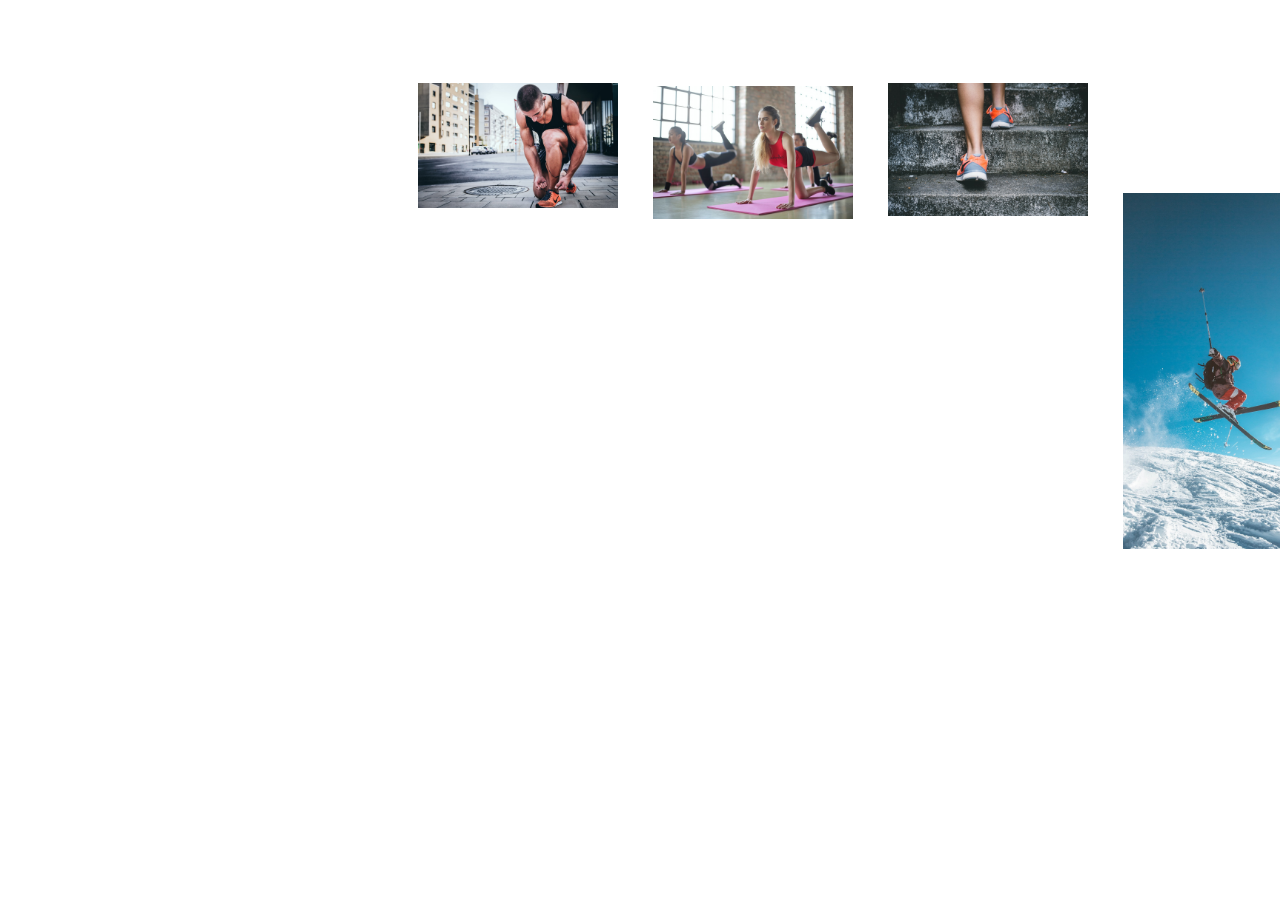
<file: ex01/src/index.html>
<!DOCTYPE html>
<head>
    <link rel="stylesheet" href="../styles/index.css">
</head>
<body>
    <div class="columns">
        <div class="column-1"
            class="slika-1"
            class=".slika-1:hover .overlay">
            <img src="../images/img1.jpg" alt="img1">
        </div>
        <div class="column-2">
            <a href="../src/image02.html"></a>
            <img src="../images/img2.jpg"alt="img2">
        </div>
        <div class="column-3">
            <a href="../src/image03.html"></a>
            <img src="../images/img3.jpg" alt="img3">
        </div>
        <div class="column-4">
            <a href="../src/image04.html"></a>
            <img src="../images/img4.jpg" alt="img4">
        </div>
        <div class="column-1">
            <a href="../src/image05.html"></a>
            <img src="../images/img5.jpg" alt="img5">
        </div>
        <div class="column-2">
            <a href="../src/image06.html"></a>
            <img src="../images/img6.jpg" alt="img6">
        </div>
        <div class="column-3">
            <a href="../src/image07.html"></a>
            <img src="../images/img7.jpg" alt="img7">
        </div>
        <div class="column-4">
            <a href="../src/image08.html"></a>
            <img src="../images/img8.jpg" alt="img8">
        </div>
        <div class="column-1">
            <a href="../src/image09.html"></a>
            <img src="../images/img9.jpg" alt="img9">
        </div>
        <div class="column-2">
            <a href="../src/image10.html"></a>
            <img src="../images/img10.jpg" alt="img10">
        </div>
    </div>
</body>
</html>
</file>
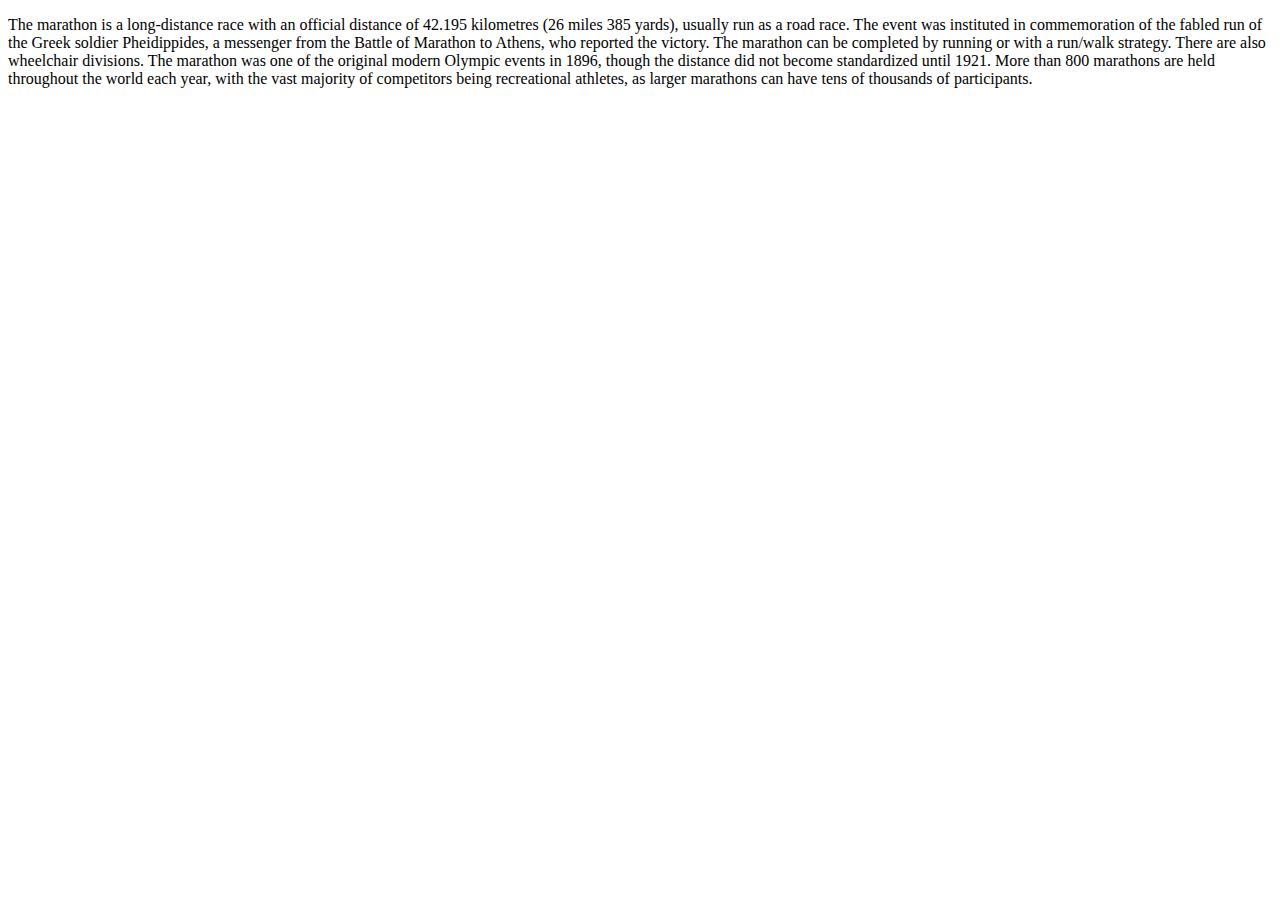
<file: ex01/src/image01.html>
<!DOCTYPE html>
<head>
    <title>Marathon</title>
</head>
<body>
    <p>The marathon is a long-distance race with an official distance of 42.195 kilometres (26 miles 385 yards), usually run as a road race. The event was instituted in commemoration of the fabled run of the Greek soldier Pheidippides, a messenger from the Battle of Marathon to Athens, who reported the victory. The marathon can be completed by running or with a run/walk strategy. There are also wheelchair divisions.

        The marathon was one of the original modern Olympic events in 1896, though the distance did not become standardized until 1921. More than 800 marathons are held throughout the world each year, with the vast majority of competitors being recreational athletes, as larger marathons can have tens of thousands of participants.</p>
</body>
</html>
</file>
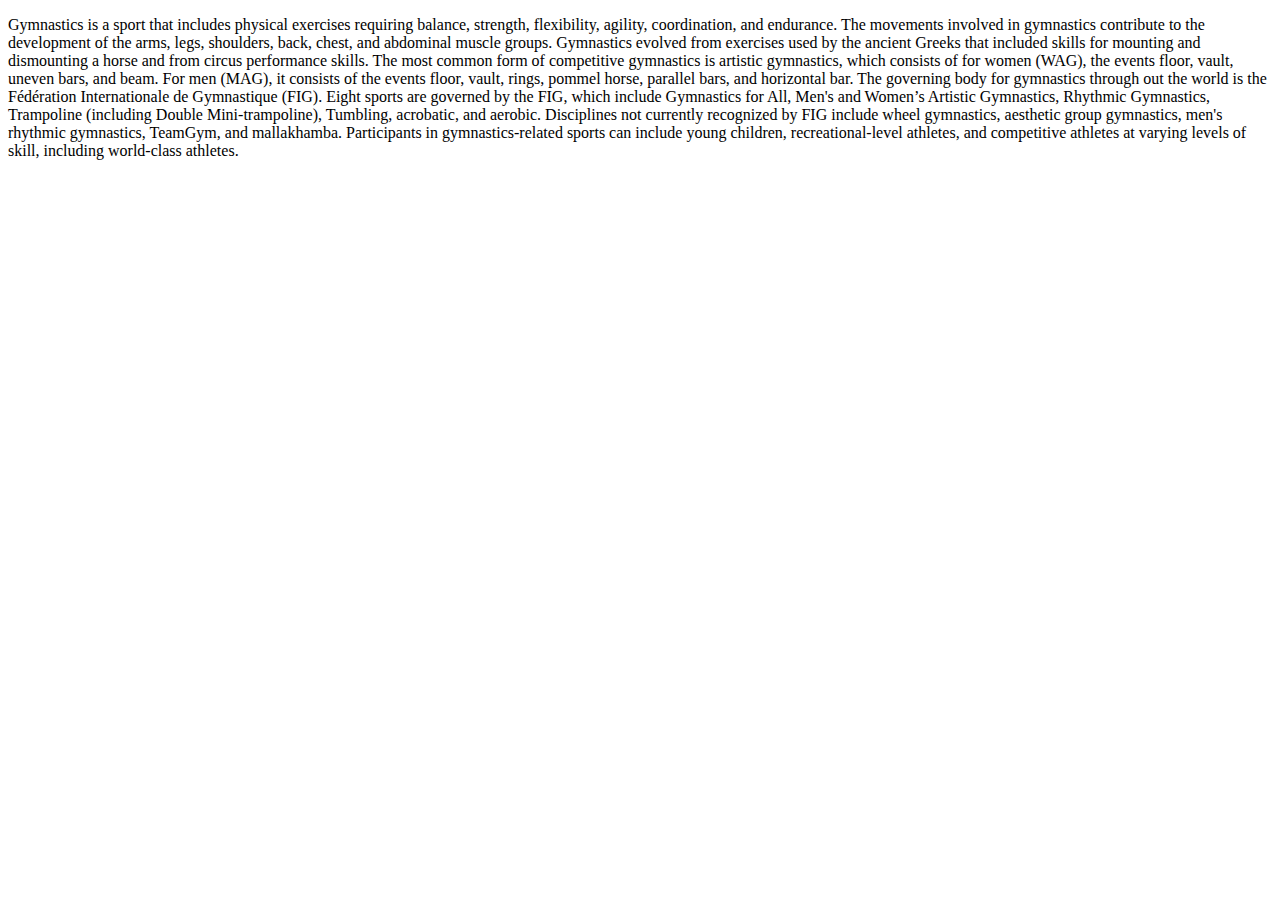
<file: ex01/src/image02.html>
<!DOCTYPE html>
<head>
    <title>Gymnastics</title>
</head>
<body>
    <p>Gymnastics is a sport that includes physical exercises requiring balance, strength, flexibility, agility, coordination, and endurance. The movements involved in gymnastics contribute to the development of the arms, legs, shoulders, back, chest, and abdominal muscle groups. Gymnastics evolved from exercises used by the ancient Greeks that included skills for mounting and dismounting a horse and from circus performance skills.

        The most common form of competitive gymnastics is artistic gymnastics, which consists of for women (WAG), the events floor, vault, uneven bars, and beam. For men (MAG), it consists of the events floor, vault, rings, pommel horse, parallel bars, and horizontal bar. The governing body for gymnastics through out the world is the Fédération Internationale de Gymnastique (FIG). Eight sports are governed by the FIG, which include Gymnastics for All, Men's and Women’s Artistic Gymnastics, Rhythmic Gymnastics, Trampoline (including Double Mini-trampoline), Tumbling, acrobatic, and aerobic. Disciplines not currently recognized by FIG include wheel gymnastics, aesthetic group gymnastics, men's rhythmic gymnastics, TeamGym, and mallakhamba.
        
        Participants in gymnastics-related sports can include young children, recreational-level athletes, and competitive athletes at varying levels of skill, including world-class athletes.</p>
</body>
</html>
</file>
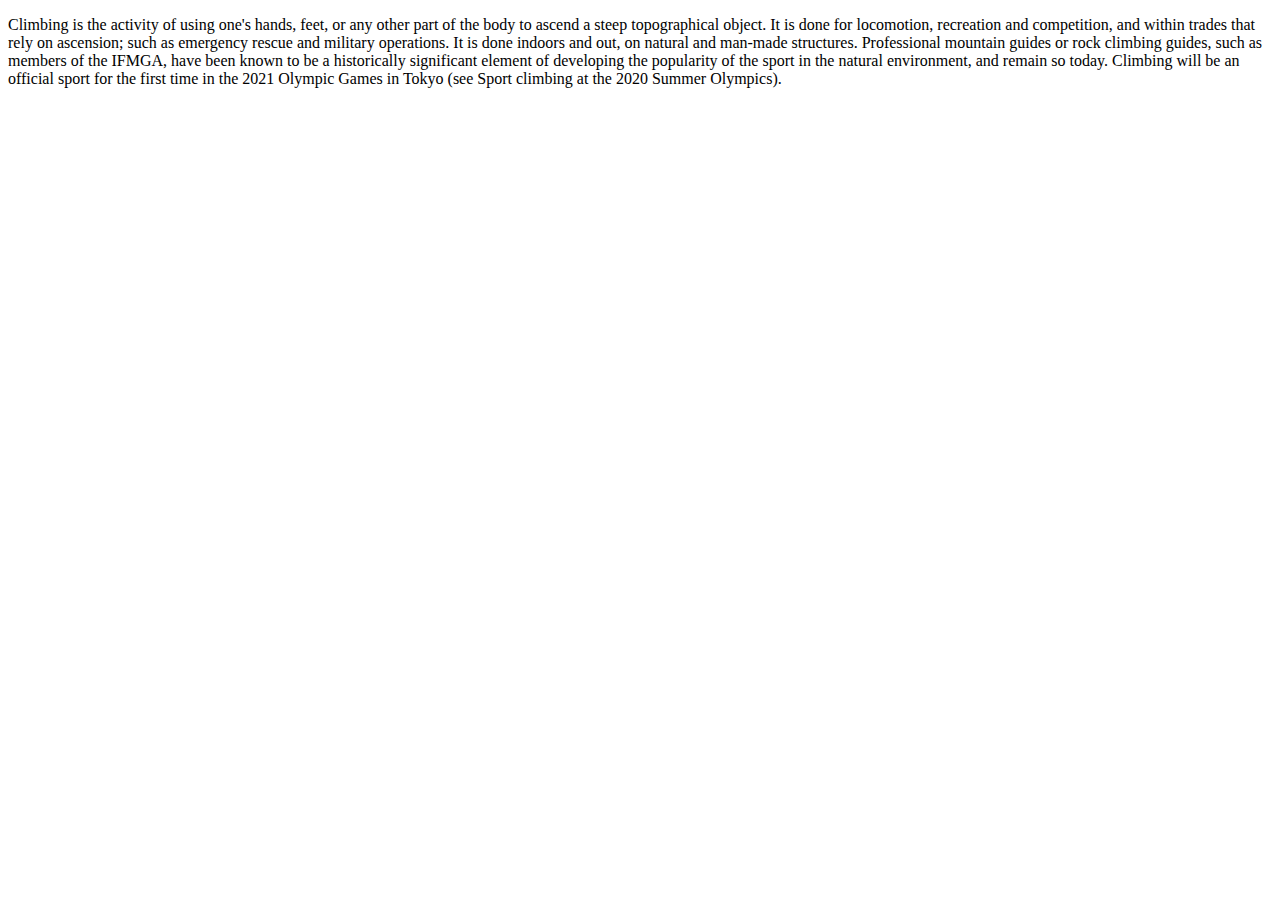
<file: ex01/src/image03.html>
<!DOCTYPE html>
<head>
    <title>Climbing</title>
</head>
<body>
    <p>Climbing is the activity of using one's hands, feet, or any other part of the body to ascend a steep topographical object. It is done for locomotion, recreation and competition, and within trades that rely on ascension; such as emergency rescue and military operations. It is done indoors and out, on natural and man-made structures.

        Professional mountain guides or rock climbing guides, such as members of the IFMGA, have been known to be a historically significant element of developing the popularity of the sport in the natural environment, and remain so today.
        
        Climbing will be an official sport for the first time in the 2021 Olympic Games in Tokyo (see Sport climbing at the 2020 Summer Olympics).</p>
</body>
</html>
</file>
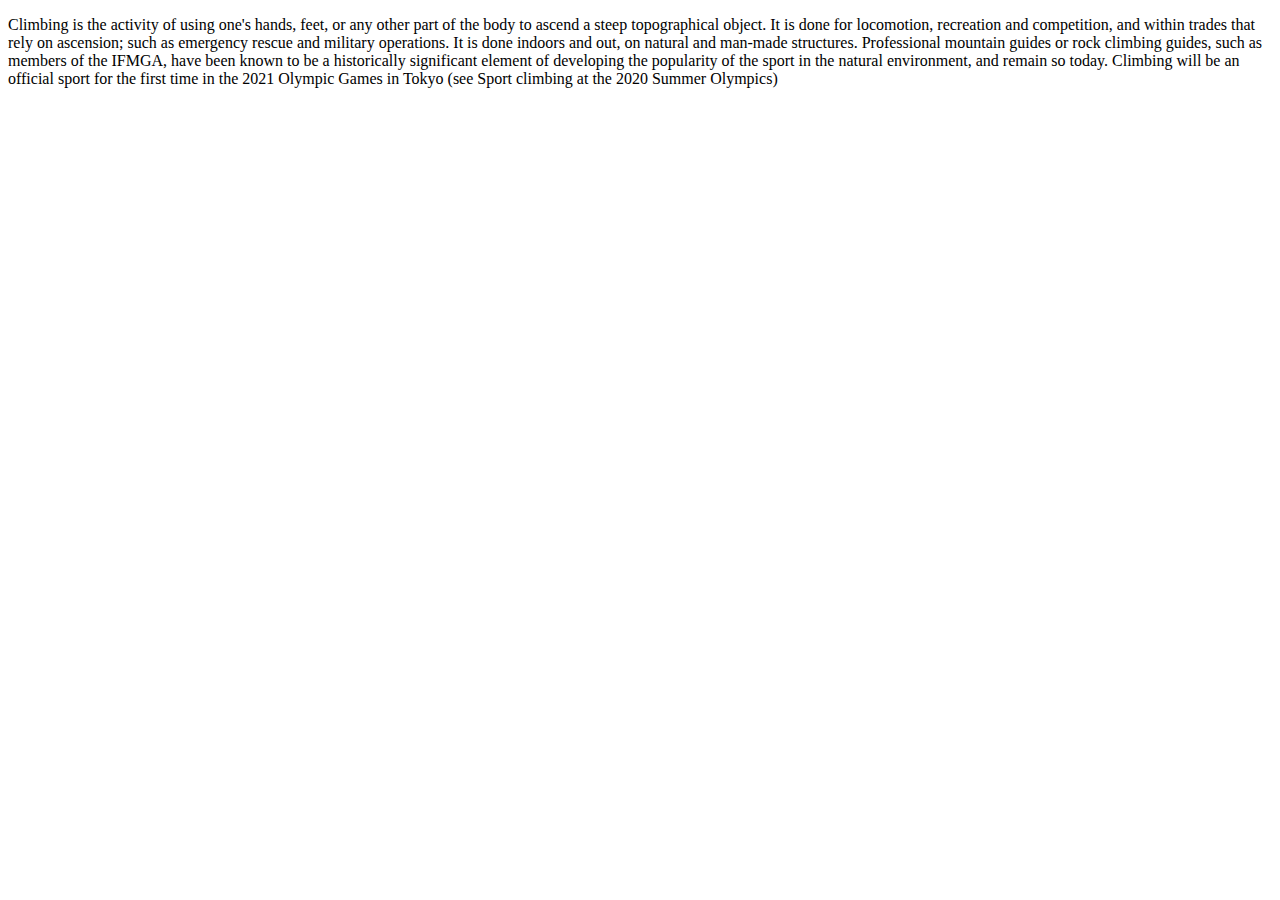
<file: ex01/src/image04.html>
<!DOCTYPE html>
<head>
    <title>Skiing</title>
</head>
<body>
    <p>Climbing is the activity of using one's hands, feet, or any other part of the body to ascend a steep topographical object. It is done for locomotion, recreation and competition, and within trades that rely on ascension; such as emergency rescue and military operations. It is done indoors and out, on natural and man-made structures.

        Professional mountain guides or rock climbing guides, such as members of the IFMGA, have been known to be a historically significant element of developing the popularity of the sport in the natural environment, and remain so today.
        
        Climbing will be an official sport for the first time in the 2021 Olympic Games in Tokyo (see Sport climbing at the 2020 Summer Olympics)</p>
</body>
</html>
</file>
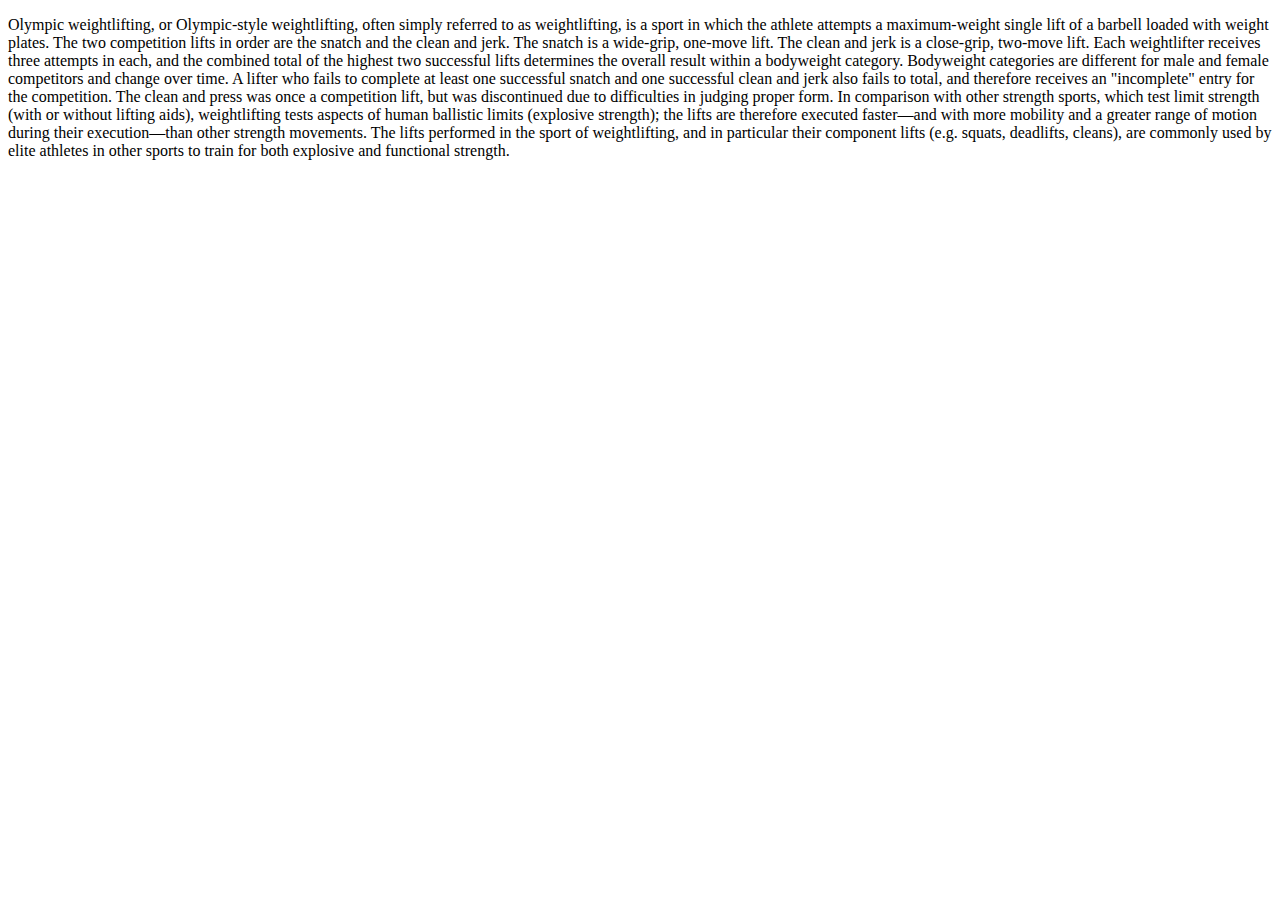
<file: ex01/src/image05.html>
<!DOCTYPE html>
<head>
    <title>Weight Lifting</title>
</head>
<body>
    <p>Olympic weightlifting, or Olympic-style weightlifting, often simply referred to as weightlifting, is a sport in which the athlete attempts a maximum-weight single lift of a barbell loaded with weight plates.

        The two competition lifts in order are the snatch and the clean and jerk. The snatch is a wide-grip, one-move lift. The clean and jerk is a close-grip, two-move lift. Each weightlifter receives three attempts in each, and the combined total of the highest two successful lifts determines the overall result within a bodyweight category. Bodyweight categories are different for male and female competitors and change over time. A lifter who fails to complete at least one successful snatch and one successful clean and jerk also fails to total, and therefore receives an "incomplete" entry for the competition. The clean and press was once a competition lift, but was discontinued due to difficulties in judging proper form.
        
        In comparison with other strength sports, which test limit strength (with or without lifting aids), weightlifting tests aspects of human ballistic limits (explosive strength); the lifts are therefore executed faster—and with more mobility and a greater range of motion during their execution—than other strength movements.
        
        The lifts performed in the sport of weightlifting, and in particular their component lifts (e.g. squats, deadlifts, cleans), are commonly used by elite athletes in other sports to train for both explosive and functional strength.</p>
</body>
</html>
</file>
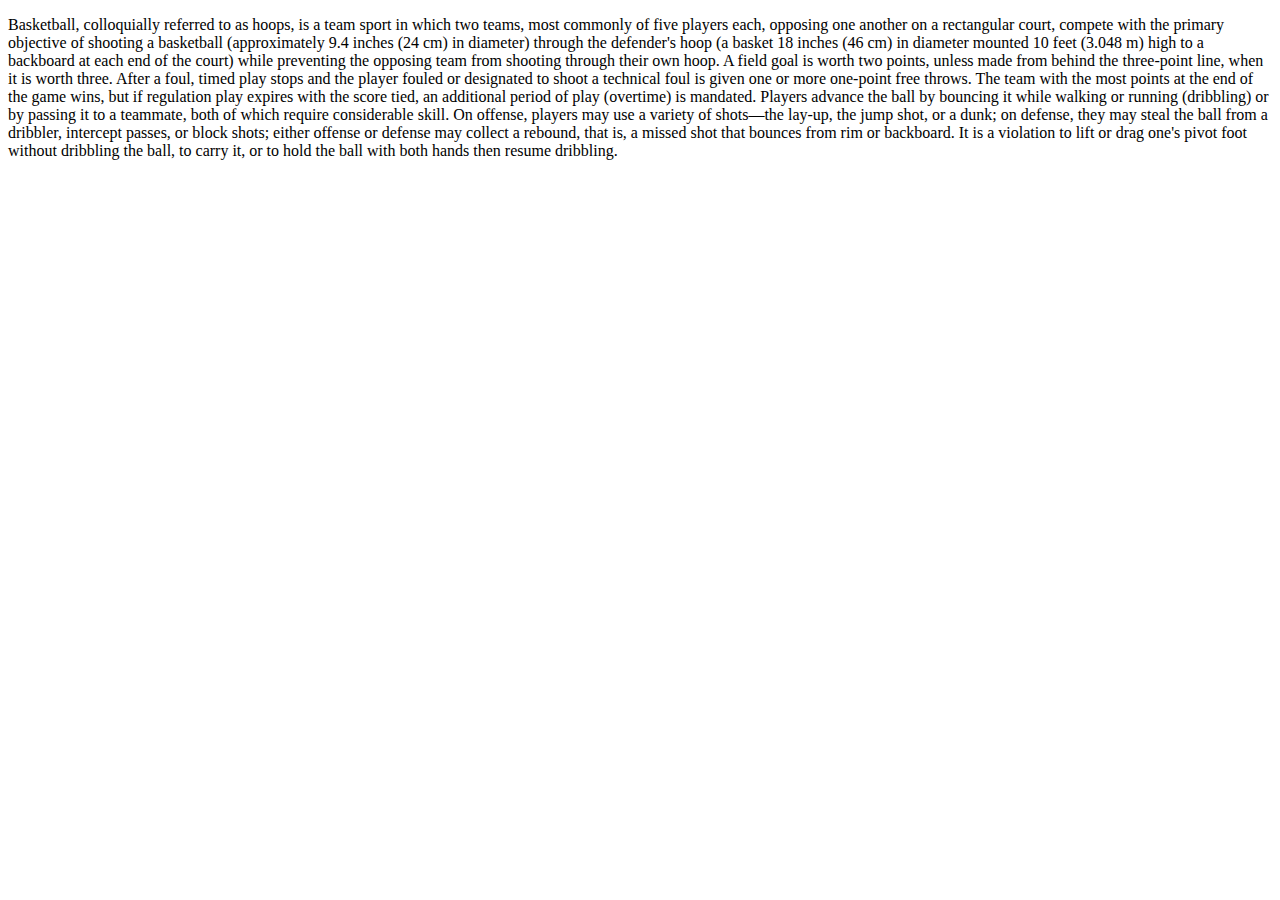
<file: ex01/src/image06.html>
<!DOCTYPE html>
<head>
    <title>Basketball</title>
</head>
<body>
    <p>Basketball, colloquially referred to as hoops, is a team sport in which two teams, most commonly of five players each, opposing one another on a rectangular court, compete with the primary objective of shooting a basketball (approximately 9.4 inches (24 cm) in diameter) through the defender's hoop (a basket 18 inches (46 cm) in diameter mounted 10 feet (3.048 m) high to a backboard at each end of the court) while preventing the opposing team from shooting through their own hoop. A field goal is worth two points, unless made from behind the three-point line, when it is worth three. After a foul, timed play stops and the player fouled or designated to shoot a technical foul is given one or more one-point free throws. The team with the most points at the end of the game wins, but if regulation play expires with the score tied, an additional period of play (overtime) is mandated.

        Players advance the ball by bouncing it while walking or running (dribbling) or by passing it to a teammate, both of which require considerable skill. On offense, players may use a variety of shots—the lay-up, the jump shot, or a dunk; on defense, they may steal the ball from a dribbler, intercept passes, or block shots; either offense or defense may collect a rebound, that is, a missed shot that bounces from rim or backboard. It is a violation to lift or drag one's pivot foot without dribbling the ball, to carry it, or to hold the ball with both hands then resume dribbling.</p>
</body>
</html>
</file>
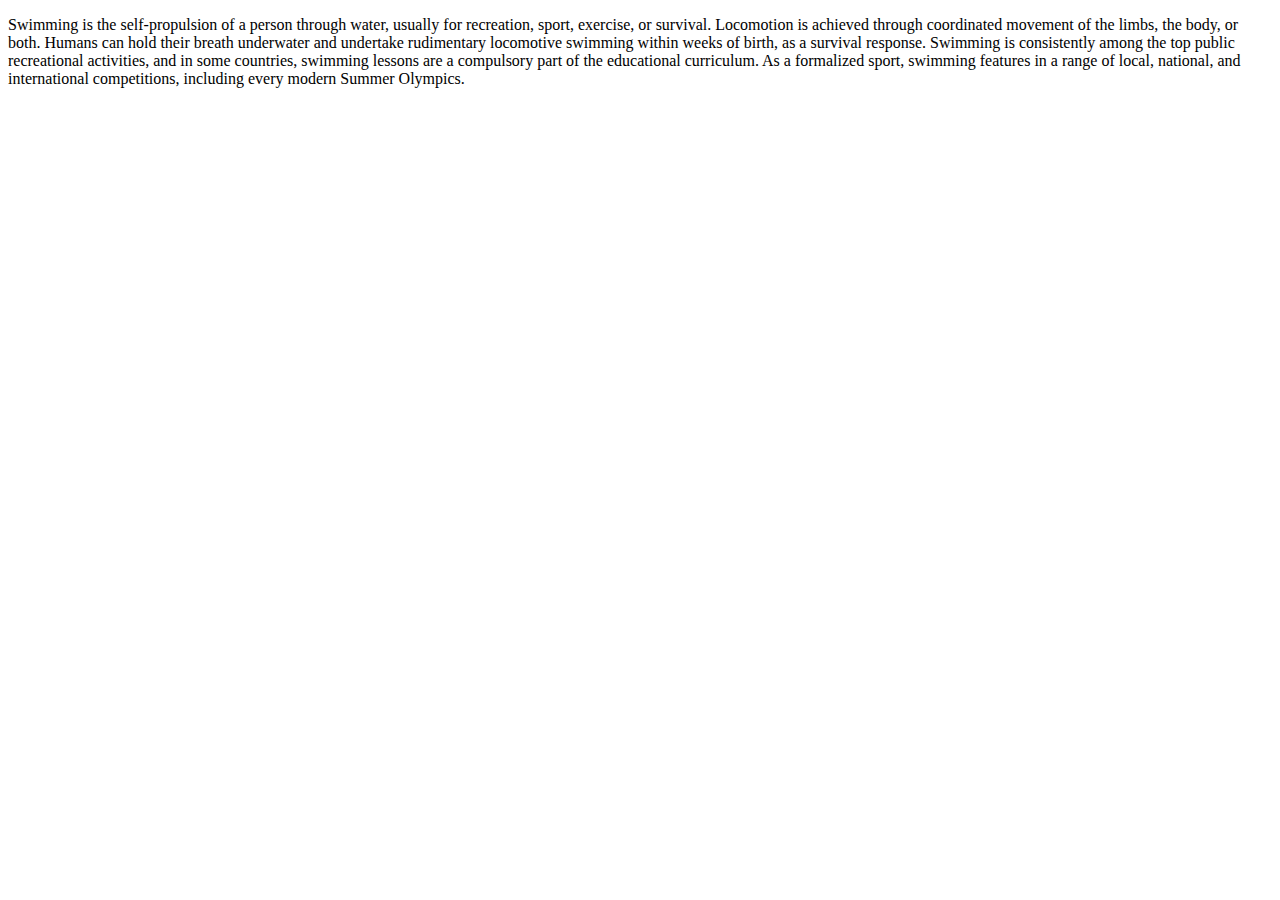
<file: ex01/src/image07.html>
<!DOCTYPE html>
<head>
    <title>Swimming</title>
</head>
<body>
    <p>Swimming is the self-propulsion of a person through water, usually for recreation, sport, exercise, or survival. Locomotion is achieved through coordinated movement of the limbs, the body, or both. Humans can hold their breath underwater and undertake rudimentary locomotive swimming within weeks of birth, as a survival response.

        Swimming is consistently among the top public recreational activities, and in some countries, swimming lessons are a compulsory part of the educational curriculum. As a formalized sport, swimming features in a range of local, national, and international competitions, including every modern Summer Olympics.</p>
</body>
</html>
</file>
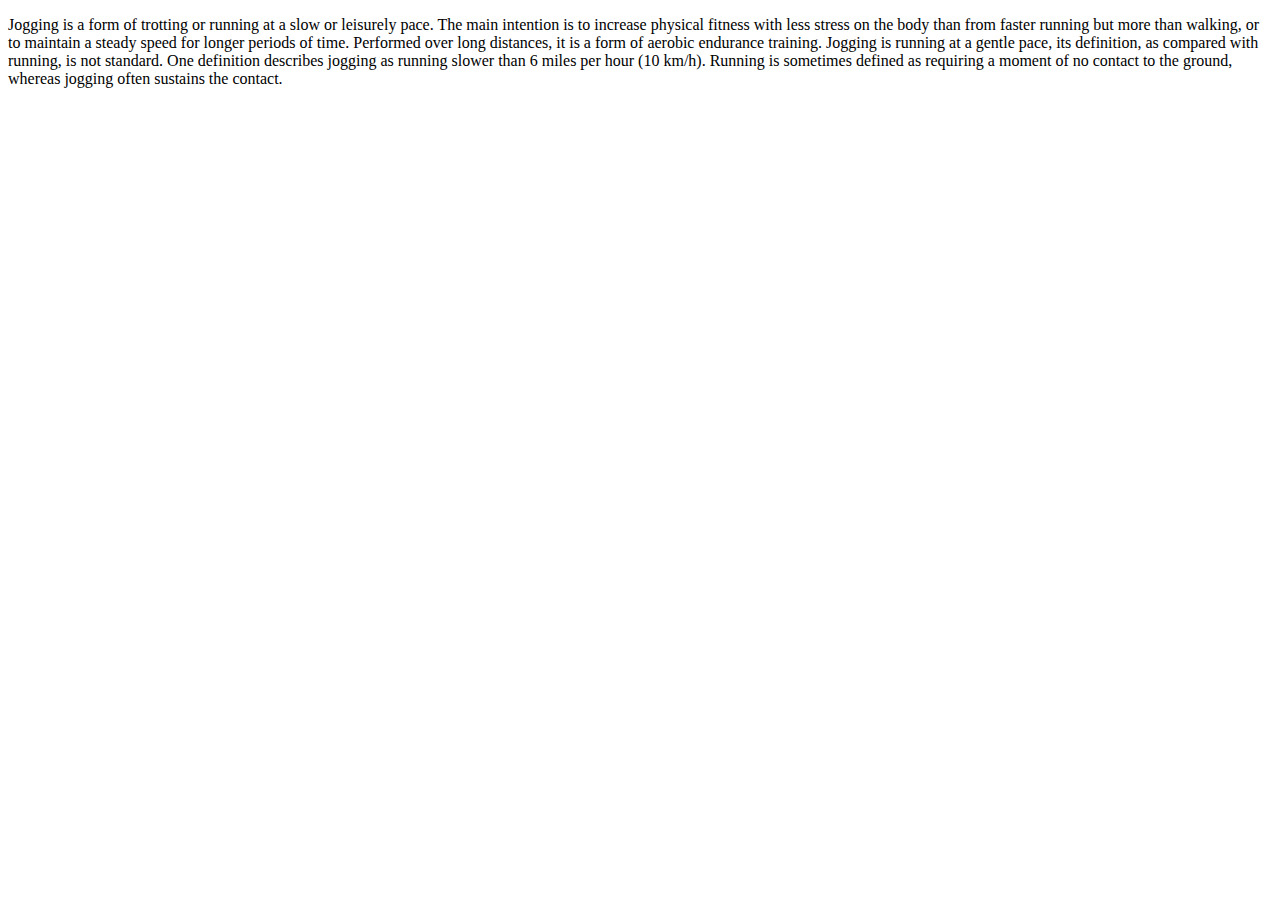
<file: ex01/src/image08.html>
<!DOCTYPE html>
<head>
    <title>Jogging</title>
</head>
<body>
    <p>Jogging is a form of trotting or running at a slow or leisurely pace. The main intention is to increase physical fitness with less stress on the body than from faster running but more than walking, or to maintain a steady speed for longer periods of time. Performed over long distances, it is a form of aerobic endurance training.

        Jogging is running at a gentle pace, its definition, as compared with running, is not standard. One definition describes jogging as running slower than 6 miles per hour (10 km/h). Running is sometimes defined as requiring a moment of no contact to the ground, whereas jogging often sustains the contact.</p>
</body>
</html>
</file>
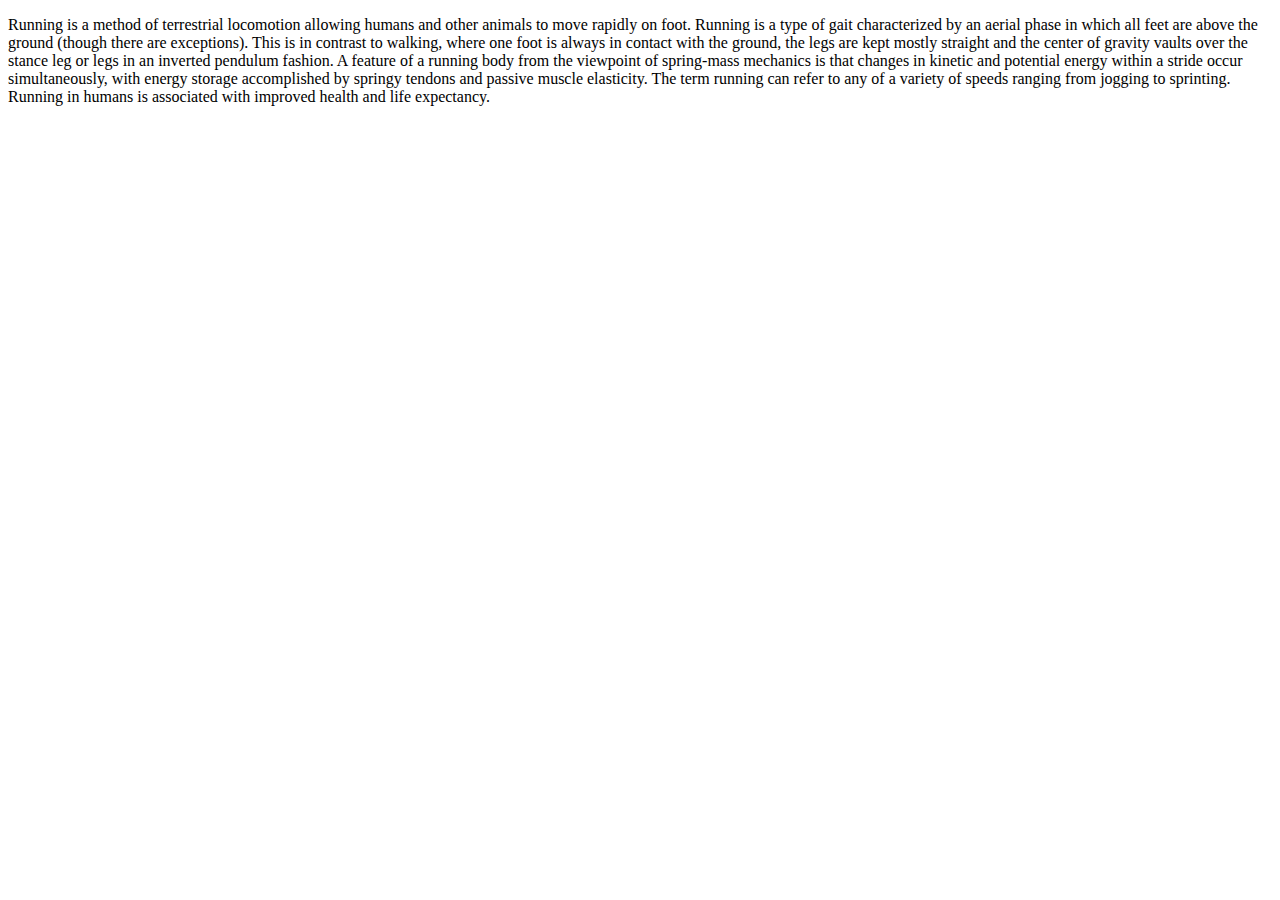
<file: ex01/src/image09.html>
<!DOCTYPE html>
<head>
    <title>Running</title>
</head>
<body>
    <p>Running is a method of terrestrial locomotion allowing humans and other animals to move rapidly on foot. Running is a type of gait characterized by an aerial phase in which all feet are above the ground (though there are exceptions). This is in contrast to walking, where one foot is always in contact with the ground, the legs are kept mostly straight and the center of gravity vaults over the stance leg or legs in an inverted pendulum fashion. A feature of a running body from the viewpoint of spring-mass mechanics is that changes in kinetic and potential energy within a stride occur simultaneously, with energy storage accomplished by springy tendons and passive muscle elasticity. The term running can refer to any of a variety of speeds ranging from jogging to sprinting.

        Running in humans is associated with improved health and life expectancy.</p>
</body>
</html>
</file>
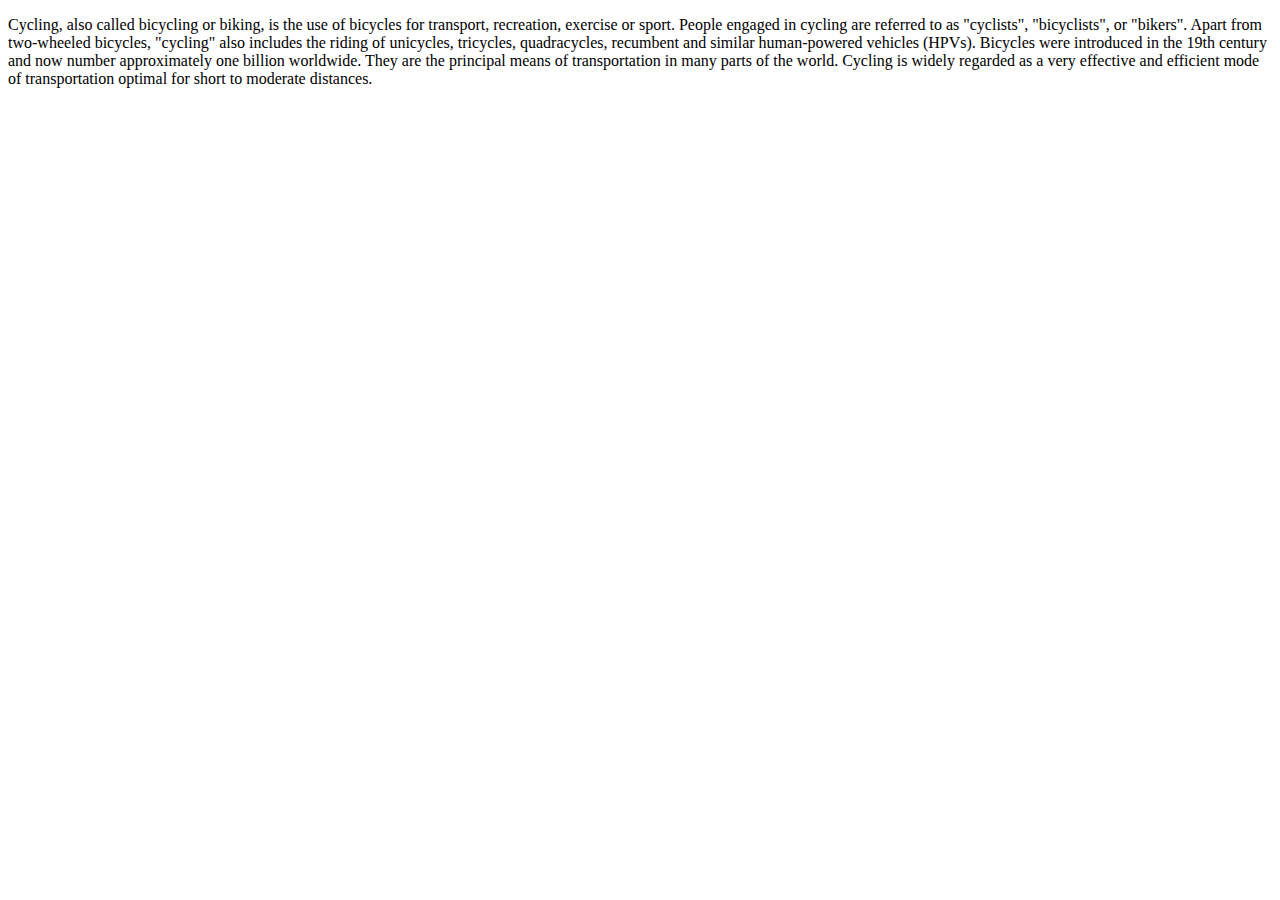
<file: ex01/src/image10.html>
<!DOCTYPE html>
<head>
    <title>Cycling</title>
</head>
<body>
    <p>Cycling, also called bicycling or biking, is the use of bicycles for transport, recreation, exercise or sport. People engaged in cycling are referred to as "cyclists", "bicyclists", or "bikers". Apart from two-wheeled bicycles, "cycling" also includes the riding of unicycles, tricycles, quadracycles, recumbent and similar human-powered vehicles (HPVs).

        Bicycles were introduced in the 19th century and now number approximately one billion worldwide. They are the principal means of transportation in many parts of the world.
        
        Cycling is widely regarded as a very effective and efficient mode of transportation optimal for short to moderate distances.</p>
</body>
</html>
</file>
<file: ex01/styles/index.css>
h1 {
  text-align: center;
  color: rgb(14, 156, 156);
}
img {
  width: 200px;
  display: block;
  padding-top: 5px;
}

.iframe {
width: 100%;
}
.modal {
  display: none; /* Hidden by default */
position: fixed; /* Stay in place */
z-index: 1; /* Sit on top */
padding-top: 100px; /* Location of the box */
left: 0;
top: 0;
width: 100%; /* Full width */
height: 100%; /* Full height */
overflow: auto; /* Enable scroll if needed */
background-color: rgb(0,0,0); /* Fallback color */
background-color: rgba(0,0,0,0.4); /* Black w/ opacity */
}

.modal-content {
  background-color: #fefefe;
  margin: auto;
  padding: 20px;
  border: 1px solid #888;
  width: 80%;
}

.close {
  color: #aaaaaa;
  float: right;
  font-size: 28px;
  font-weight: bold;
}

.close:hover,
.close:focus {
  color: #000;
  text-decoration: none;
  cursor: pointer;
}

.columns {
  display: flex;
  margin-left: 410px;
  grid-column: span 2;
}

.column-1 {
  display: inline-block;
  margin-top: 70px;
}
.column-2 {
  display: inline-block;
  margin-left: 35px;
  margin-top: 73px;
}
.column-3 {
  display: inline-block;
  margin-left: 35px;
  margin-top: 70px;
}
.column-4 {
  display: inline-block;
  margin-left: 35px;
  margin-top: 180px;
}
.slika-1 {
  width: auto;
  transform: translate(-50%, -50%);
}

.slika-1 .overlay {
  height: 125px;
  position: absolute;
  left: 0;
  right: 0;
  bottom: 0;
  opacity: 0;
  transition: opacity 0.4s, ease-in-out;
  background: black;
  cursor: pointer;
}
.slika-1 .content {
  position: absolute;
  top: 85%;
  left: 40%;
  transform: translate(-50%, -50%);
  color: white;
}
.slika-1 .content h1 {
  color: white;
}
.slika-1:hover .overlay {
  opacity: 0.5;
}
.slika-2 {
  width: auto;
  transform: translate(-50%, -50%);
  padding-top: 8px;
}

.slika-2 .overlay {
  height: 134.5px;
  position: absolute;
  left: 0;
  right: 0;
  bottom: 0;
  opacity: 0;
  transition: opacity 0.4s, ease-in-out;
  background: black;
  cursor: pointer;
}
.slika-2 .content {
  position: absolute;
  top: 85%;
  left: 30%;
  transform: translate(-50%, -50%);
  color: white;
}
.slika-2 .content h1 {
  color: white;
  padding-bottom: 40px;
}
.slika-2:hover .overlay {
  opacity: 0.5;
}
.slika-3 {
  width: auto;
  transform: translate(-50%, -50%);
  margin-top: 60px;
}

.slika-3 .overlay {
  height: 261px;
  position: absolute;
  left: 0;
  right: 0;
  bottom: 0;
  opacity: 0;
  transition: opacity 0.4s, ease-in-out;
  background: black;
  cursor: pointer;
}
.slika-3 .content {
  position: absolute;
  top: 85%;
  left: 40%;
  transform: translate(-50%, -50%);
  color: white;
}
.slika-3 .content h1 {
  color: white;
  padding-right: 20px;
  padding-top: 10px;
}
.slika-3:hover .overlay {
  opacity: 0.5;
}
.slika-4 {
  width: auto;
  transform: translate(-50%, -50%);
}

.slika-4 .overlay {
  height: 133px;
  position: absolute;
  left: 0;
  right: 0;
  bottom: 0;
  opacity: 0;
  transition: opacity 0.4s, ease-in-out;
  background: black;
  cursor: pointer;
}
.slika-4 .content {
  position: absolute;
  top: 85%;
  left: 45%;
  transform: translate(-50%, -50%);
  color: white;
}
.slika-4 .content h1 {
  color: white;
}
.slika-4:hover .overlay {
  opacity: 0.5;
}
.slika-5 {
  width: auto;
  transform: translate(-50%, -50%);
  margin-top: 83px;
}

.slika-5 .overlay {
  height: 300px;
  position: absolute;
  left: 0;
  right: 0;
  bottom: 0;
  opacity: 0;
  transition: opacity 0.4s, ease-in-out;
  background: black;
  cursor: pointer;
}
.slika-5 .content {
  position: absolute;
  top: 90%;
  left: 45%;
  transform: translate(-50%, -50%);
  color: white;
}
.slika-5 .content h1 {
  color: white;
  padding-right: 20px;
  padding-top: 10px;
}
.slika-5:hover .overlay {
  opacity: 0.5;
}
.slika-6 {
  width: auto;
  transform: translate(-50%, -50%);
}

.slika-6 .overlay {
  height: 133px;
  position: absolute;
  left: 0;
  right: 0;
  bottom: 0;
  opacity: 0;
  transition: opacity 0.4s, ease-in-out;
  background: black;
  cursor: pointer;
}
.slika-6 .content {
  position: absolute;
  top: 85%;
  left: 40%;
  transform: translate(-50%, -50%);
  color: white;
}
.slika-6 .content h1 {
  color: white;
}
.slika-6:hover .overlay {
  opacity: 0.5;
}
.slika-7 {
  width: auto;
  transform: translate(-50%, -50%);
}

.slika-7 .overlay {
  height: 132px;
  position: absolute;
  left: 0;
  right: 0;
  bottom: 0;
  opacity: 0;
  transition: opacity 0.4s, ease-in-out;
  background: black;
  cursor: pointer;
}
.slika-7 .content {
  position: absolute;
  top: 85%;
  left: 40%;
  transform: translate(-50%, -50%);
  color: white;
}
.slika-7 .content h1 {
  color: white;
}
.slika-7:hover .overlay {
  opacity: 0.5;
}
.slika-8 {
  width: auto;
  transform: translate(-50%, -50%);
  margin-top: 83px;
}

.slika-8 .overlay {
  height: 300px;
  position: absolute;
  left: 0;
  right: 0;
  bottom: 0;
  opacity: 0;
  transition: opacity 0.4s, ease-in-out;
  background: black;
  cursor: pointer;
}
.slika-8 .content {
  position: absolute;
  top: 90%;
  left: 40%;
  transform: translate(-50%, -50%);
  color: white;
}
.slika-8 .content h1 {
  color: white;
  padding-right: 20px;
  padding-top: 10px;
}
.slika-8:hover .overlay {
  opacity: 0.5;
}
.slika-9 {
  width: auto;
  transform: translate(-50%, -50%);
}

.slika-9 .overlay {
  height: 344px;
  position: absolute;
  left: 0;
  right: 0;
  bottom: 0;
  opacity: 0;
  transition: opacity 0.4s, ease-in-out;
  background: black;
  cursor: pointer;
}
.slika-9 .content {
  position: absolute;
  top: 90%;
  left: 40%;
  transform: translate(-50%, -50%);
  color: white;
}
.slika-9 .content h1 {
  color: white;
  padding-right: 20px;
  padding-top: 10px;
}
.slika-9:hover .overlay {
  opacity: 0.5;
}
.slika-10 {
  width: auto;
  transform: translate(-50%, -50%);
  margin-top: -46px;
}

.slika-10 .overlay {
  height: 264px;
  position: absolute;
  left: 0;
  right: 0;
  bottom: 0;
  opacity: 0;
  transition: opacity 0.4s, ease-in-out;
  background: black;
  cursor: pointer;
}
.slika-10 .content {
  position: absolute;
  top: 90%;
  left: 40%;
  transform: translate(-50%, -50%);
  color: white;
}
.slika-10 .content h1 {
  color: white;
  padding-right: 20px;
  padding-top: 10px;
}
.slika-10:hover .overlay {
  opacity: 0.5;
}
</file>
